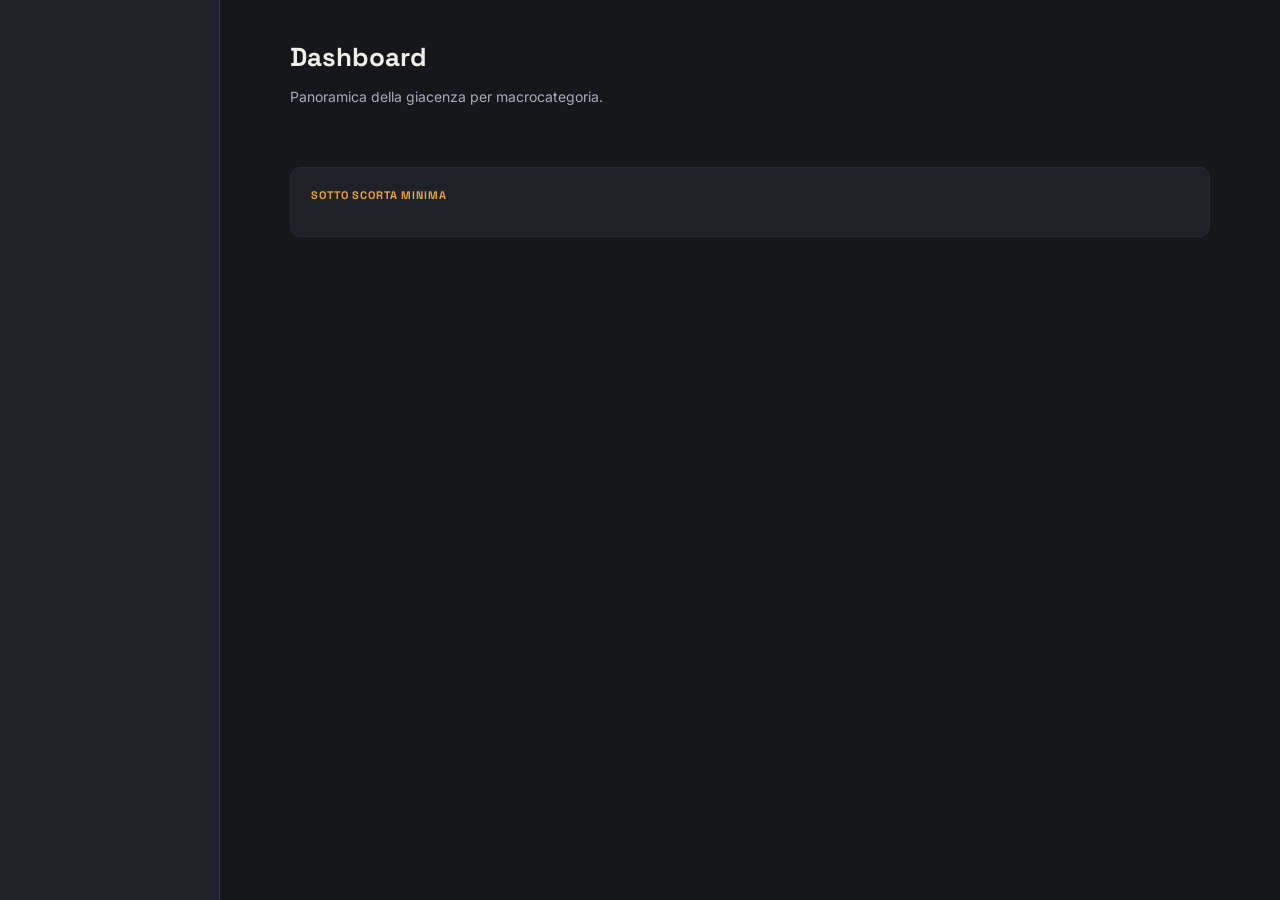
<file: index.html>
<!DOCTYPE html>
<html lang="it">
<head>
  <meta charset="UTF-8" />
  <meta name="viewport" content="width=device-width, initial-scale=1, maximum-scale=1" />
  <title>Dashboard — Carico &amp; Scarico</title>
  <link rel="stylesheet" href="css/style.css" />
</head>
<body>
  <div class="app-shell">
    <nav id="nav" class="nav"></nav>
    <main class="main">
      <div class="stack">
        <div>
          <h1 style="font-size: 26px;">Dashboard</h1>
          <p class="muted">Panoramica della giacenza per macrocategoria.</p>
        </div>

        <div id="catGrid" class="cat-grid"></div>

        <div class="card">
          <h2 class="eyebrow" style="margin-bottom: 14px;">Sotto scorta minima</h2>
          <div id="belowMin"></div>
        </div>
      </div>
    </main>
  </div>

  <script type="module">
    import { requireAuth } from "./js/authGuard.js";
    import { supabase } from "./js/supabaseClient.js";
    import { renderNav } from "./js/nav.js";
    import { CATEGORIES, CATEGORY_ICON, escapeHtml } from "./js/constants.js";

    await requireAuth();
    renderNav("index.html");

    const { data } = await supabase.from("products").select("*").order("category");
    const products = data ?? [];

    const catGrid = document.getElementById("catGrid");
    catGrid.innerHTML = CATEGORIES.map((cat) => {
      const items = products.filter((p) => p.category === cat);
      const under = items.filter((p) => p.current_quantity < p.min_quantity);
      return `
        <div class="card cat-card">
          <div class="row" style="justify-content: space-between;">
            <span class="cat-icon">${CATEGORY_ICON[cat]}</span>
            ${under.length > 0 ? `<span class="badge-warn">${under.length} sotto scorta</span>` : ""}
          </div>
          <div class="cat-count">${items.length}</div>
          <div class="muted" style="font-size: 12px;">${cat} — prodotti a catalogo</div>
        </div>`;
    }).join("");

    const belowMin = products.filter((p) => p.current_quantity < p.min_quantity);
    const belowMinBox = document.getElementById("belowMin");
    if (belowMin.length === 0) {
      belowMinBox.innerHTML = `<p class="muted">Tutti i prodotti sono sopra la giacenza minima. Nessuna azione richiesta.</p>`;
    } else {
      belowMinBox.innerHTML = `
        <table>
          <thead><tr><th>Prodotto</th><th>Formato</th><th>Categoria</th><th>Giacenza</th><th>Minimo</th></tr></thead>
          <tbody>
            ${belowMin.map((p) => `
              <tr>
                <td>${escapeHtml(p.name)}</td>
                <td>${escapeHtml(p.format)}</td>
                <td>${escapeHtml(p.category)}</td>
                <td style="color: var(--red); font-weight: 600;">${p.current_quantity}</td>
                <td class="muted">${p.min_quantity}</td>
              </tr>`).join("")}
          </tbody>
        </table>`;
    }
  </script>
</body>
</html>
</file>
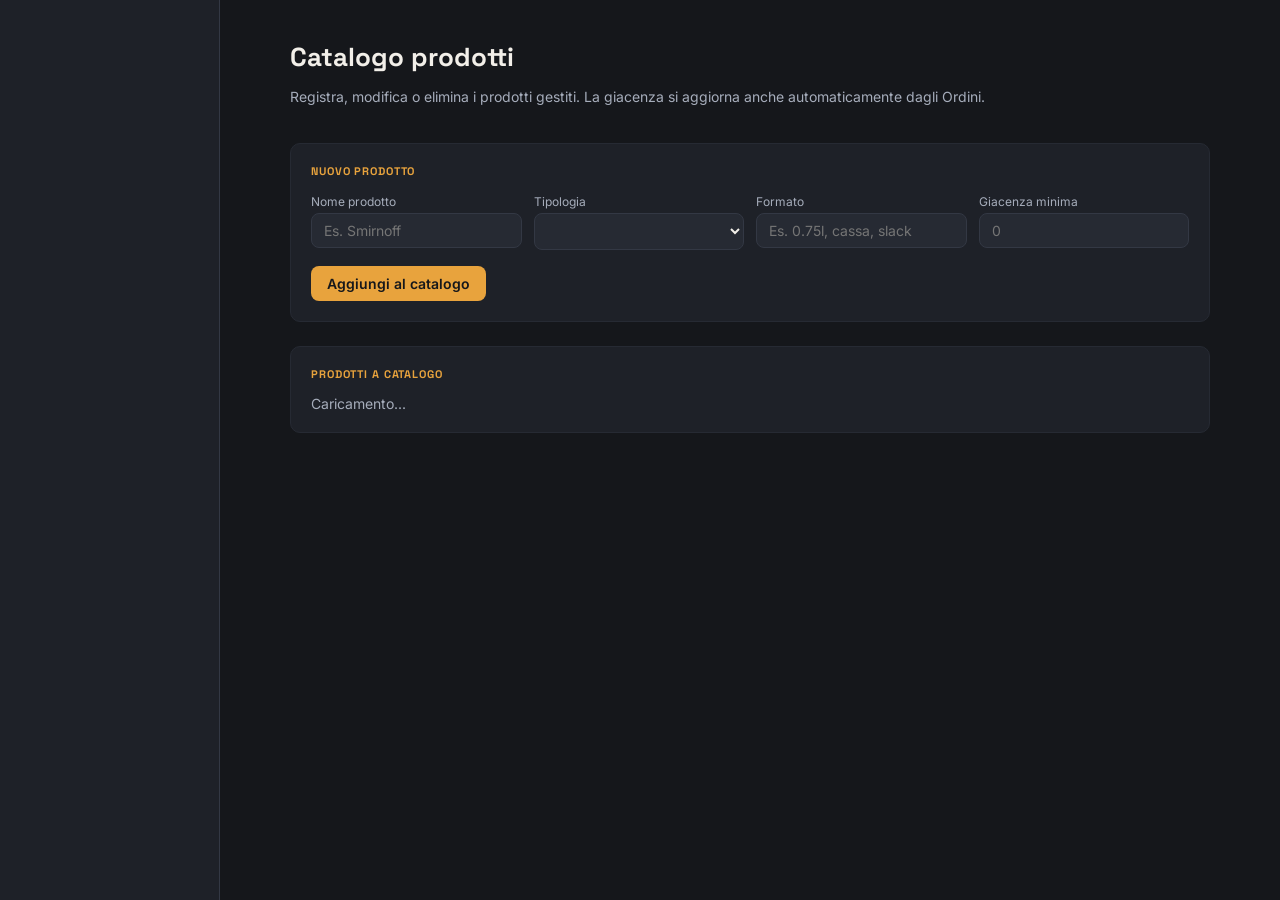
<file: catalogo.html>
<!DOCTYPE html>
<html lang="it">
<head>
  <meta charset="UTF-8" />
  <meta name="viewport" content="width=device-width, initial-scale=1, maximum-scale=1" />
  <title>Catalogo — Carico &amp; Scarico</title>
  <link rel="stylesheet" href="css/style.css" />
</head>
<body>
  <div class="app-shell">
    <nav id="nav" class="nav"></nav>
    <main class="main">
      <div class="stack">
        <div>
          <h1 style="font-size: 26px;">Catalogo prodotti</h1>
          <p class="muted">Registra, modifica o elimina i prodotti gestiti. La giacenza si aggiorna anche automaticamente dagli Ordini.</p>
        </div>
 
        <form id="addForm" class="card stack" style="gap: 16px;">
          <h2 class="eyebrow">Nuovo prodotto</h2>
          <div style="display: grid; grid-template-columns: repeat(auto-fit, minmax(160px, 1fr)); gap: 12px;">
            <label class="field">
              Nome prodotto
              <input id="fName" required placeholder="Es. Smirnoff" />
            </label>
            <label class="field">
              Tipologia
              <select id="fCategory"></select>
            </label>
            <label class="field">
              Formato
              <input id="fFormat" required placeholder="Es. 0.75l, cassa, slack" />
            </label>
            <label class="field">
              Giacenza minima
              <input id="fMin" type="number" min="0" placeholder="0" />
            </label>
          </div>
          <div id="addError" class="muted" style="color: var(--red); display: none;"></div>
          <button type="submit" class="btn btn-primary" style="align-self: flex-start;">Aggiungi al catalogo</button>
        </form>
 
        <div class="card">
          <h2 class="eyebrow" style="margin-bottom: 14px;">Prodotti a catalogo</h2>
          <div id="list" class="muted">Caricamento...</div>
        </div>
      </div>
    </main>
  </div>
 
  <script type="module">
    import { requireAuth } from "./js/authGuard.js";
    import { supabase } from "./js/supabaseClient.js";
    import { renderNav } from "./js/nav.js";
    import { CATEGORIES, escapeHtml } from "./js/constants.js";
 
    await requireAuth();
    renderNav("catalogo.html");
 
    const catSelect = document.getElementById("fCategory");
    catSelect.innerHTML = CATEGORIES.map((c) => `<option value="${c}">${c}</option>`).join("");
 
    let editingId = null;
 
    async function load() {
      const { data } = await supabase.from("products").select("*").order("category").order("name");
      const products = data ?? [];
      const list = document.getElementById("list");
 
      if (products.length === 0) {
        list.innerHTML = `<p class="muted">Nessun prodotto registrato ancora.</p>`;
        return;
      }
 
      list.innerHTML = `
        <table>
          <thead><tr><th>Nome</th><th>Tipologia</th><th>Formato</th><th>Giacenza</th><th>Giacenza minima</th><th></th></tr></thead>
          <tbody>
            ${products.map((p) => {
              const isEditing = editingId === p.id;
              return `
              <tr>
                <td>${escapeHtml(p.name)}</td>
                <td>${escapeHtml(p.category)}</td>
                <td>${escapeHtml(p.format)}</td>
                <td>${isEditing
                  ? `<input type="number" min="0" style="width: 80px;" data-edit-qty="${p.id}" value="${p.current_quantity}" />`
                  : p.current_quantity}</td>
                <td>${isEditing
                  ? `<input type="number" min="0" style="width: 80px;" data-edit-min="${p.id}" value="${p.min_quantity}" />`
                  : p.min_quantity}</td>
                <td style="white-space: nowrap;">
                  ${isEditing
                    ? `<button class="btn btn-primary btn-sm" data-save="${p.id}">Salva</button>
                       <button class="btn btn-outline btn-sm" data-cancel="${p.id}">Annulla</button>`
                    : `<button class="btn btn-outline btn-sm" data-edit="${p.id}">Modifica</button>
                       <button class="btn btn-danger" data-id="${p.id}">Elimina</button>`}
                </td>
              </tr>`;
            }).join("")}
          </tbody>
        </table>`;
 
      list.querySelectorAll("button[data-id]").forEach((btn) => {
        btn.addEventListener("click", async () => {
          if (!confirm("Eliminare questo prodotto dal catalogo?")) return;
          await supabase.from("products").delete().eq("id", btn.dataset.id);
          load();
        });
      });
 
      list.querySelectorAll("button[data-edit]").forEach((btn) => {
        btn.addEventListener("click", () => {
          editingId = btn.dataset.edit;
          load();
        });
      });
 
      list.querySelectorAll("button[data-cancel]").forEach((btn) => {
        btn.addEventListener("click", () => {
          editingId = null;
          load();
        });
      });
 
      list.querySelectorAll("button[data-save]").forEach((btn) => {
        btn.addEventListener("click", async () => {
          const id = btn.dataset.save;
          const qtyInput = list.querySelector(`input[data-edit-qty="${id}"]`);
          const minInput = list.querySelector(`input[data-edit-min="${id}"]`);
          const current_quantity = Number(qtyInput.value) || 0;
          const min_quantity = Number(minInput.value) || 0;
 
          await supabase.from("products").update({ current_quantity, min_quantity }).eq("id", id);
          editingId = null;
          load();
        });
      });
    }
 
    document.getElementById("addForm").addEventListener("submit", async (e) => {
      e.preventDefault();
      const name = document.getElementById("fName").value.trim();
      const format = document.getElementById("fFormat").value.trim();
      const min_quantity = Number(document.getElementById("fMin").value) || 0;
      const errorBox = document.getElementById("addError");
      errorBox.style.display = "none";
 
      if (!name || !format) return;
 
      const { error } = await supabase.from("products").insert({
        name,
        category: catSelect.value,
        format,
        min_quantity,
        current_quantity: 0,
      });
 
      if (error) {
        errorBox.textContent = "Errore nel salvataggio. Riprova.";
        errorBox.style.display = "block";
        return;
      }
 
      e.target.reset();
      load();
    });
 
    load();
  </script>
</body>
</html>
</file>
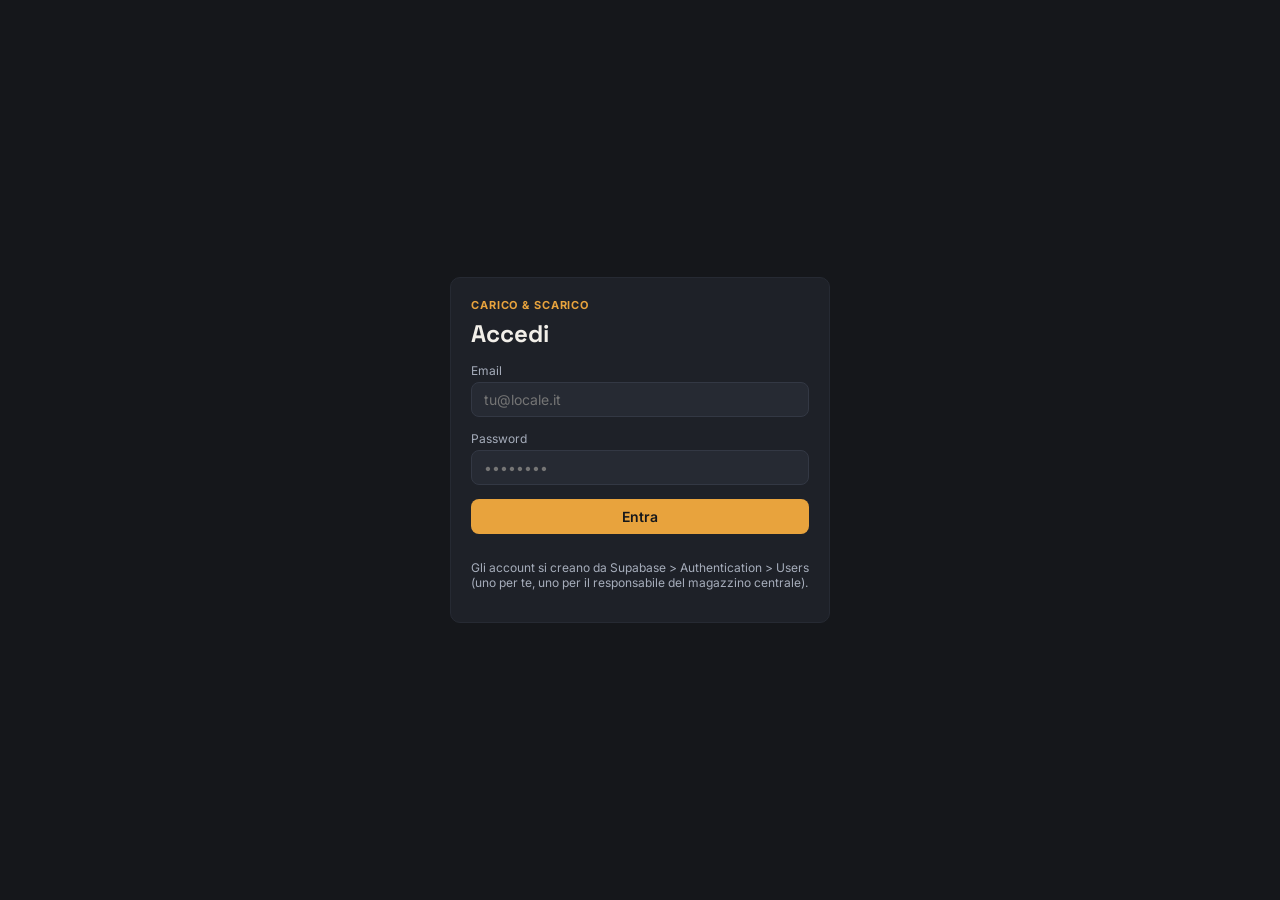
<file: login.html>
<!DOCTYPE html>
<html lang="it">
<head>
  <meta charset="UTF-8" />
  <meta name="viewport" content="width=device-width, initial-scale=1, maximum-scale=1" />
  <title>Accedi — Carico &amp; Scarico</title>
  <link rel="stylesheet" href="css/style.css" />
</head>
<body>
  <div class="login-wrap">
    <form id="loginForm" class="card login-card">
      <div>
        <div class="eyebrow">Carico &amp; Scarico</div>
        <h1 style="font-size: 24px; margin-top: 6px;">Accedi</h1>
      </div>

      <label class="field">
        Email
        <input type="email" id="email" required placeholder="tu@locale.it" />
      </label>

      <label class="field">
        Password
        <input type="password" id="password" required placeholder="••••••••" />
      </label>

      <div id="error" class="muted" style="color: var(--red); display: none;"></div>

      <button type="submit" id="submitBtn" class="btn btn-primary" style="justify-content: center;">
        Entra
      </button>

      <p class="muted" style="font-size: 12px;">
        Gli account si creano da Supabase &gt; Authentication &gt; Users
        (uno per te, uno per il responsabile del magazzino centrale).
      </p>
    </form>
  </div>

  <script type="module">
    import { supabase } from "./js/supabaseClient.js";

    // Se sei già loggato, vai direttamente alla dashboard
    const { data: { session } } = await supabase.auth.getSession();
    if (session) window.location.href = "index.html";

    const form = document.getElementById("loginForm");
    const errorBox = document.getElementById("error");
    const submitBtn = document.getElementById("submitBtn");

    form.addEventListener("submit", async (e) => {
      e.preventDefault();
      errorBox.style.display = "none";
      submitBtn.disabled = true;
      submitBtn.textContent = "Accesso...";

      const email = document.getElementById("email").value;
      const password = document.getElementById("password").value;

      const { error } = await supabase.auth.signInWithPassword({ email, password });

      if (error) {
        errorBox.textContent = "Email o password non corrette.";
        errorBox.style.display = "block";
        submitBtn.disabled = false;
        submitBtn.textContent = "Entra";
        return;
      }
      window.location.href = "index.html";
    });
  </script>
</body>
</html>
</file>
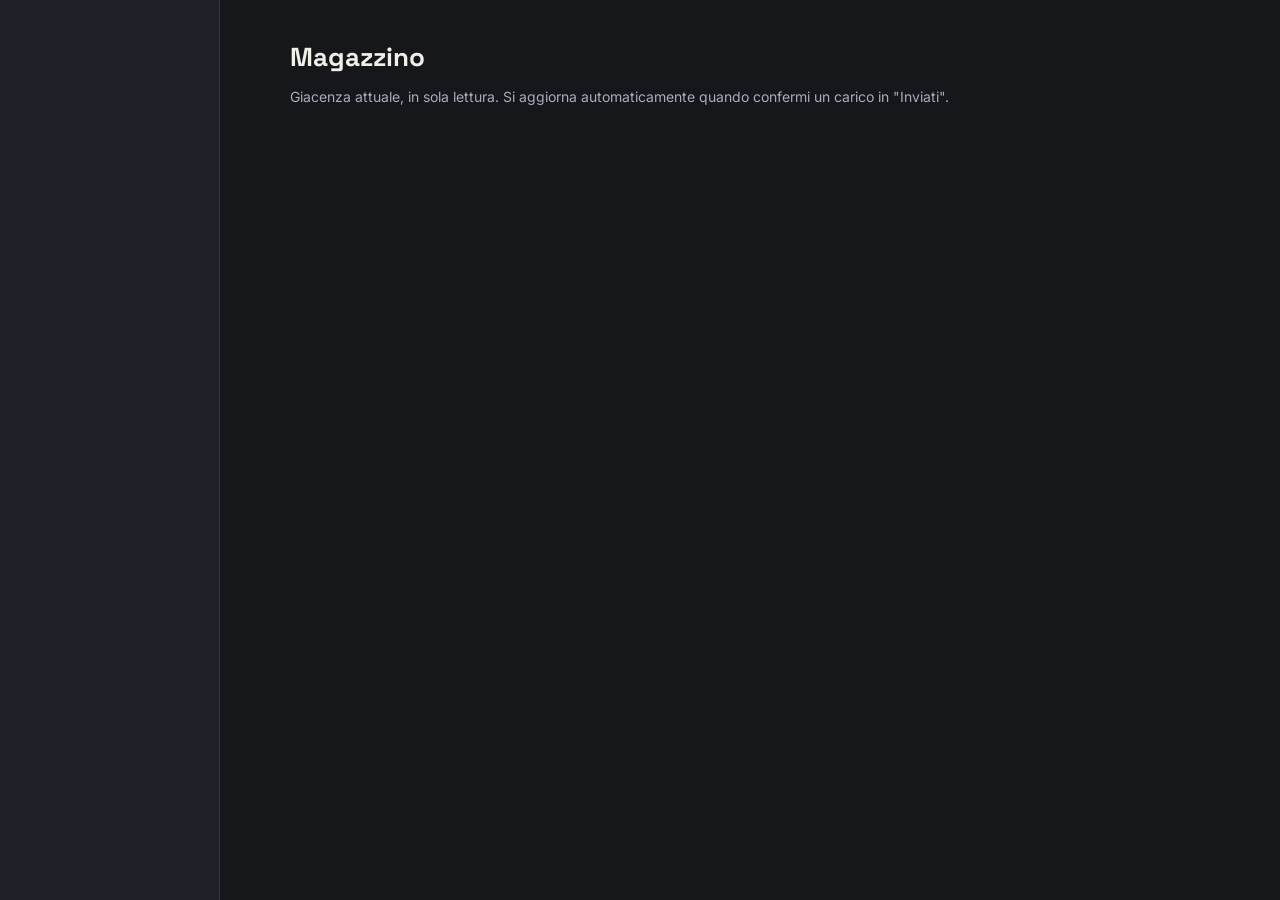
<file: magazzino.html>
<!DOCTYPE html>
<html lang="it">
<head>
  <meta charset="UTF-8" />
  <meta name="viewport" content="width=device-width, initial-scale=1, maximum-scale=1" />
  <title>Magazzino — Carico &amp; Scarico</title>
  <link rel="stylesheet" href="css/style.css" />
</head>
<body>
  <div class="app-shell">
    <nav id="nav" class="nav"></nav>
    <main class="main">
      <div class="stack">
        <div>
          <h1 style="font-size: 26px;">Magazzino</h1>
          <p class="muted">Giacenza attuale, in sola lettura. Si aggiorna automaticamente quando confermi un carico in "Inviati".</p>
        </div>
        <div id="groups" class="stack"></div>
      </div>
    </main>
  </div>

  <script type="module">
    import { requireAuth } from "./js/authGuard.js";
    import { supabase } from "./js/supabaseClient.js";
    import { renderNav } from "./js/nav.js";
    import { CATEGORIES, escapeHtml } from "./js/constants.js";

    await requireAuth();
    renderNav("magazzino.html");

    const { data } = await supabase.from("products").select("*").order("name");
    const products = data ?? [];
    const groups = document.getElementById("groups");

    if (products.length === 0) {
      groups.innerHTML = `<p class="muted">Nessun prodotto a catalogo. Aggiungine da "Catalogo".</p>`;
    } else {
      groups.innerHTML = CATEGORIES.map((cat) => {
        const items = products.filter((p) => p.category === cat);
        if (items.length === 0) return "";
        return `
          <div class="card">
            <h2 class="eyebrow" style="margin-bottom: 14px;">${cat}</h2>
            <table>
              <thead><tr><th>Prodotto</th><th>Formato</th><th>Giacenza</th></tr></thead>
              <tbody>
                ${items.map((p) => `
                  <tr>
                    <td>${escapeHtml(p.name)}</td>
                    <td>${escapeHtml(p.format)}</td>
                    <td style="${p.current_quantity < p.min_quantity ? "color: var(--red); font-weight: 600;" : ""}">${p.current_quantity}</td>
                  </tr>`).join("")}
              </tbody>
            </table>
          </div>`;
      }).join("");
    }
  </script>
</body>
</html>
</file>
<file: css/style.css>
@import url("https://fonts.googleapis.com/css2?family=Space+Grotesk:wght@500;600;700&family=Inter:wght@400;500;600;700&display=swap");

:root {
  --base: #15171b;
  --surface: #1e2128;
  --surface2: #262a33;
  --border: #333844;
  --amber: #e8a33d;
  --teal: #3ec1b3;
  --red: #e15b5b;
  --ink: #f2efe9;
  --ink-dim: #a6adbb;
}

* { box-sizing: border-box; }

html, body {
  margin: 0;
  background: var(--base);
  color: var(--ink);
  font-family: "Inter", sans-serif;
  -webkit-font-smoothing: antialiased;
}

h1, h2, h3 { font-family: "Space Grotesk", sans-serif; margin: 0; }

a { color: inherit; text-decoration: none; }

input, select {
  background: var(--surface2);
  border: 1px solid var(--border);
  border-radius: 8px;
  padding: 8px 12px;
  color: var(--ink);
  font-size: 14px;
  outline: none;
  font-family: inherit;
}
input:focus, select:focus { border-color: var(--amber); }
input:disabled { color: var(--ink-dim); opacity: .75; }

table { border-collapse: collapse; width: 100%; }
th {
  text-align: left; font-size: 11px; text-transform: uppercase;
  letter-spacing: .06em; color: var(--ink-dim); font-weight: 600;
  padding: 10px 12px; border-bottom: 1px solid var(--border);
}
td { padding: 10px 12px; border-bottom: 1px solid var(--surface2); font-size: 14px; }

.btn {
  display: inline-flex; align-items: center; gap: 6px;
  border-radius: 8px; padding: 9px 16px; font-size: 14px; font-weight: 600;
  cursor: pointer; border: none; font-family: inherit;
  transition: opacity .15s ease, transform .1s ease;
}
.btn:active { transform: scale(.98); }
.btn-primary { background: var(--amber); color: var(--base); }
.btn-primary:hover { opacity: .9; }
.btn-outline { background: transparent; border: 1px solid var(--border); color: var(--ink); }
.btn-outline:hover { border-color: var(--amber); }
.btn-danger { background: transparent; color: var(--red); border: 1px solid #3a2c2c; font-size: 12px; padding: 6px 10px; }
.btn-danger:hover { background: #2a1c1c; }
.btn-sm { font-size: 12px; padding: 6px 10px; }

.card { background: var(--surface); border: 1px solid var(--surface2); border-radius: 10px; padding: 20px; }

.muted { color: var(--ink-dim); font-size: 14px; }
.eyebrow { color: var(--amber); font-size: 11px; text-transform: uppercase; letter-spacing: .08em; font-weight: 700; }

.field { display: flex; flex-direction: column; gap: 4px; font-size: 12px; color: var(--ink-dim); }

.stack { display: flex; flex-direction: column; gap: 24px; }
.row { display: flex; align-items: center; gap: 12px; flex-wrap: wrap; justify-content: space-between; }

/* ---------- App shell ---------- */
.app-shell { min-height: 100vh; display: flex; flex-direction: column; }
.main { flex: 1; max-width: 1000px; width: 100%; margin: 0 auto; padding: 24px 16px 96px; }

.nav { background: var(--surface); border-bottom: 1px solid var(--border); display: flex; align-items: center; gap: 8px; padding: 0 16px; position: sticky; top: 0; z-index: 10; }
.nav-brand { font-size: 12px; font-weight: 700; letter-spacing: .08em; text-transform: uppercase; color: var(--amber); padding: 16px 12px 16px 0; display: none; }
.nav-links { display: flex; flex: 1; gap: 4px; }
.nav-link { display: flex; align-items: center; gap: 6px; padding: 14px 10px; font-size: 13px; color: var(--ink-dim); border-bottom: 2px solid transparent; }
.nav-link.active { color: var(--amber); border-bottom-color: var(--amber); }
.nav-logout { display: none; }

@media (min-width: 768px) {
  .app-shell { flex-direction: row; }
  .nav { flex-direction: column; align-items: stretch; width: 220px; min-height: 100vh; border-right: 1px solid var(--border); border-bottom: none; padding: 0; }
  .nav-brand { display: block; padding: 24px 20px 8px; }
  .nav-links { flex-direction: column; padding: 8px 12px; gap: 2px; }
  .nav-link { border-bottom: none; border-left: 2px solid transparent; border-radius: 6px; padding: 10px 12px; }
  .nav-link.active { background: var(--surface2); border-left-color: var(--amber); }
  .nav-logout { display: flex; margin: auto 12px 20px; justify-content: center; }
  .main { padding: 40px; }
}

/* ---------- Dashboard ---------- */
.cat-grid { display: grid; grid-template-columns: repeat(2, 1fr); gap: 12px; }
@media (min-width: 768px) { .cat-grid { grid-template-columns: repeat(4, 1fr); } }
.cat-card { display: flex; flex-direction: column; gap: 8px; }
.cat-icon { font-size: 20px; }
.cat-count { font-size: 26px; font-weight: 700; font-family: "Space Grotesk", sans-serif; }
.badge-warn { font-size: 10px; background: rgba(225,91,91,.15); color: var(--red); padding: 2px 8px; border-radius: 999px; font-weight: 700; }
.badge-ok { font-size: 11px; background: rgba(62,193,179,.15); color: var(--teal); padding: 3px 10px; border-radius: 999px; font-weight: 700; }
.badge-pending { font-size: 11px; background: rgba(232,163,61,.15); color: var(--amber); padding: 3px 10px; border-radius: 999px; font-weight: 700; }

/* ---------- Timeline ---------- */
.timeline { display: flex; align-items: center; gap: 12px; font-size: 14px; }
.timeline-sep { flex: 1; height: 1px; background: var(--border); }
.timeline-step { display: flex; align-items: center; gap: 8px; }
.timeline-dot { width: 28px; height: 28px; border-radius: 999px; display: flex; align-items: center; justify-content: center; font-size: 12px; font-weight: 700; background: var(--surface2); color: var(--ink-dim); }
.timeline-dot.active { background: var(--amber); color: var(--base); }
.timeline-dot.done { background: var(--teal); color: var(--base); }
.timeline-label { color: var(--ink-dim); }
.timeline-label.active, .timeline-label.done { color: var(--ink); }

/* ---------- Login ---------- */
.login-wrap { min-height: 100vh; display: flex; align-items: center; justify-content: center; padding: 16px; }
.login-card { width: 100%; max-width: 380px; display: flex; flex-direction: column; gap: 14px; }

.hidden { display: none !important; }
</file>
